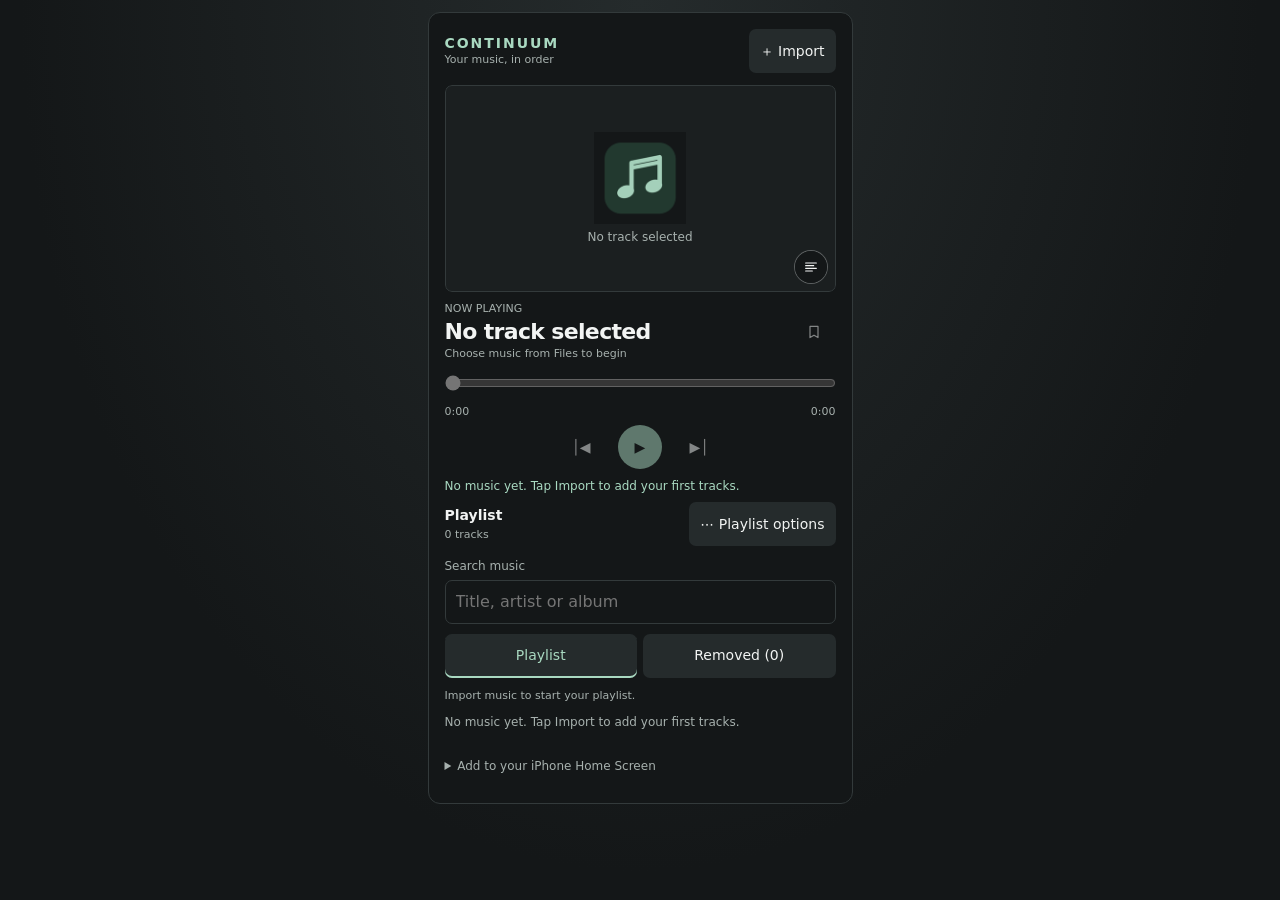
<file: index.html>
<!doctype html>
<html lang="en">
<head>
<meta charset="utf-8">
<meta name="viewport" content="width=device-width, initial-scale=1, viewport-fit=cover">
<meta name="theme-color" content="#141718">
<meta name="apple-mobile-web-app-capable" content="yes">
<meta name="apple-mobile-web-app-status-bar-style" content="black">
<meta name="description" content="A private music player for your own audio files.">
<title>Continuum Web</title>
<link rel="manifest" href="./manifest.webmanifest">
<link rel="apple-touch-icon" href="./icon-192.png">
<link rel="icon" href="./icon-192.png">
<link rel="stylesheet" href="./player.css?v=17">
<script defer src="./storage.js?v=17"></script>
<script defer src="./tags.js?v=17"></script>
<script defer src="./player.js?v=17"></script>
</head>
<body>
<div id="continuum-web">
  <section class="cp-phone" aria-label="Continuum Web music player">
    <header class="cp-head">
      <div><div class="cp-brand">CONTINUUM</div><div class="cp-small">Your music, in order</div></div>
      <button type="button" id="import" disabled>＋ Import</button>
      <input id="files" type="file" accept="audio/*,.mp3,.m4a,.aac,.wav,.flac,.aiff,.aif,.ogg,.opus,.caf" multiple hidden>
    </header>
    <main class="cp-main">
      <div class="cp-media">
        <div class="cp-cover" id="cover"><img id="cover-image" src="./icon-192.png" alt=""><span id="cover-note">No track selected</span></div>
        <div class="cp-lyrics-panel" id="lyrics-panel" hidden><div class="cp-lyrics" id="lyrics" role="region" tabindex="0" aria-label="Embedded lyrics">Choose a track to see its lyrics.</div></div>
        <button type="button" class="cp-media-toggle" id="media-toggle" aria-label="Show lyrics" title="Show lyrics" aria-controls="cover lyrics-panel">
          <span>
            <svg id="lyrics-icon" width="18" height="18" viewBox="0 0 24 24" fill="none" stroke="currentColor" stroke-width="1.8" stroke-linecap="round" aria-hidden="true"><path d="M4 6h16M4 10h12M4 14h16M4 18h10"/></svg>
            <svg id="art-icon" width="18" height="18" viewBox="0 0 24 24" fill="none" stroke="currentColor" stroke-width="1.8" stroke-linecap="round" stroke-linejoin="round" aria-hidden="true" hidden><rect x="3" y="3" width="18" height="18" rx="3"/><circle cx="8.5" cy="8.5" r="1.5"/><path d="m3 17 5-5 4 4 3-3 6 6"/></svg>
          </span>
        </button>
      </div>
      <div class="cp-current">
        <div><div class="cp-small">NOW PLAYING</div><h2 id="title">No track selected</h2><div class="cp-small" id="subtitle">Import audio from Files</div></div>
        <button type="button" class="cp-icon" id="bookmark" aria-label="Set resume marker" title="Set resume marker" disabled><svg width="18" height="20" viewBox="0 0 18 20" fill="none" aria-hidden="true"><path d="M4 3h10v14l-5-3-5 3z" stroke="currentColor" stroke-width="1.5" stroke-linejoin="round"/></svg></button>
      </div>
      <input type="range" min="0" max="1" value="0" step="0.1" id="seek" aria-label="Playback position" disabled>
      <div class="cp-time cp-small"><span id="elapsed">0:00</span><span id="duration">0:00</span></div>
      <div class="cp-controls">
        <button type="button" class="cp-icon" id="prev" aria-label="Previous track" disabled>│◀</button>
        <button type="button" class="cp-play" id="play" aria-label="Play" disabled>▶</button>
        <button type="button" class="cp-icon" id="next" aria-label="Next track" disabled>▶│</button>
      </div>
      <div id="player-status" class="cp-player-status" role="status" aria-live="polite"></div>
      <div id="recovery" class="cp-recovery" hidden><button type="button" id="recover-playback">Recover playback</button><button type="button" id="repair-music">Repair music from Files…</button><p class="cp-small">Your playlist and songs are kept. If a saved song is unreadable, select its original file to repair it in place.</p></div>
      <input id="repair-files" type="file" accept="audio/*,.mp3,.m4a,.aac,.wav,.flac,.aiff,.aif,.ogg,.opus,.caf" multiple hidden>
      <button type="button" id="resume" class="cp-resume" hidden>▶ Resume playlist</button>
      <div class="cp-list-head">
        <div><h3 id="playlist-name">Playlist</h3><span class="cp-small" id="count">0 tracks</span></div>
        <button type="button" id="playlist-options" aria-haspopup="dialog" aria-controls="playlist-menu">⋯ Playlist options</button>
      </div>
      <label class="cp-search-label" for="search">Search music</label>
      <input type="search" id="search" placeholder="Title, artist or album" autocomplete="off">
      <div class="cp-tabs" role="group" aria-label="Library view"><button type="button" id="active-tab" aria-pressed="true">Playlist</button><button type="button" id="removed-tab" aria-pressed="false">Removed (0)</button></div>
      <div class="cp-list" id="playlist"></div>
      <div class="cp-message" id="status" role="status">Opening your library…</div>
      <details class="cp-help"><summary>Add to your iPhone Home Screen</summary><p>In Safari, tap Share, then Add to Home Screen. Imported music stays on this device. Keep the original files in Files.</p><p>Version 17</p></details>
    </main>
    <dialog id="playlist-menu" aria-labelledby="playlist-menu-title">
      <h3 id="playlist-menu-title">Playlist options</h3>
      <button type="button" id="sort-az">Sort A–Z</button>
      <button type="button" id="shuffle-now" disabled>Shuffle playlist</button>
      <button type="button" id="restore-order" disabled>Restore previous order</button>
      <button type="button" id="repeat-playlist" aria-pressed="false">Repeat playlist: Off</button>
      <button type="button" id="shuffle-loop" aria-pressed="false">Shuffle on loop: Off</button>
      <button type="button" id="saved-open">Saved playlists</button>
      <button type="button" id="recover-open">Recover playback</button>
      <button type="button" id="repair-open">Repair music from Files…</button>
      <button type="button" id="backup-open">Backup and restore</button>
      <form method="dialog"><button>Done</button></form>
    </dialog>
    <dialog id="track-menu"><h3 id="menu-title">Track options</h3>
      <button type="button" id="move-up">Move up</button><button type="button" id="move-down">Move down</button>
      <button type="button" id="mark-track">Set resume marker</button><button type="button" id="remove-track">Remove from playlist</button>
      <form method="dialog"><button>Done</button></form>
    </dialog>
    <dialog id="saved-menu" aria-labelledby="saved-title">
      <h3 id="saved-title">Saved playlists</h3>
      <p class="cp-small">Save an arrangement and resume position. Songs stay in your library.</p>
      <label for="saved-select">Choose a playlist</label><select id="saved-select" size="4" aria-label="Saved playlists"></select>
      <button type="button" id="saved-load">Load selected playlist</button>
      <button type="button" id="saved-update">Update selected from current playlist</button>
      <button type="button" id="saved-rename">Rename selected playlist</button>
      <button type="button" id="saved-delete">Delete selected playlist</button>
      <button type="button" id="saved-new">Save current as…</button>
      <form method="dialog"><button>Done</button></form>
    </dialog>
    <dialog id="name-menu" aria-labelledby="name-title"><form id="name-form">
      <h3 id="name-title">Save playlist</h3><label for="playlist-input">Playlist name</label>
      <input id="playlist-input" maxlength="80" required autocomplete="off">
      <p id="name-error" class="cp-small" role="status"></p>
      <button type="submit">Save</button><button type="button" id="name-cancel">Cancel</button>
    </form></dialog>
    <dialog id="backup-menu" aria-labelledby="backup-title">
      <h3 id="backup-title">Backup and restore</h3>
      <p class="cp-small">A playlist backup saves order, saved playlists and resume positions. Restore it after importing the same songs. A full backup also includes all music, including Removed songs, and can be large.</p>
      <button type="button" id="backup-small">Download playlist backup</button>
      <button type="button" id="backup-full">Download full music backup</button>
      <button type="button" id="backup-restore">Restore a backup…</button>
      <input type="file" id="backup-file" accept=".continuum,.json,application/json,application/octet-stream" hidden>
      <p class="cp-small">Restore adds music and saved playlists. It restores the backed-up order and settings. Existing music is kept in the library.</p>
      <form method="dialog"><button>Done</button></form>
    </dialog>
    <audio id="audio" preload="metadata"></audio>
  </section>
</div>
</body>
</html>
</file>
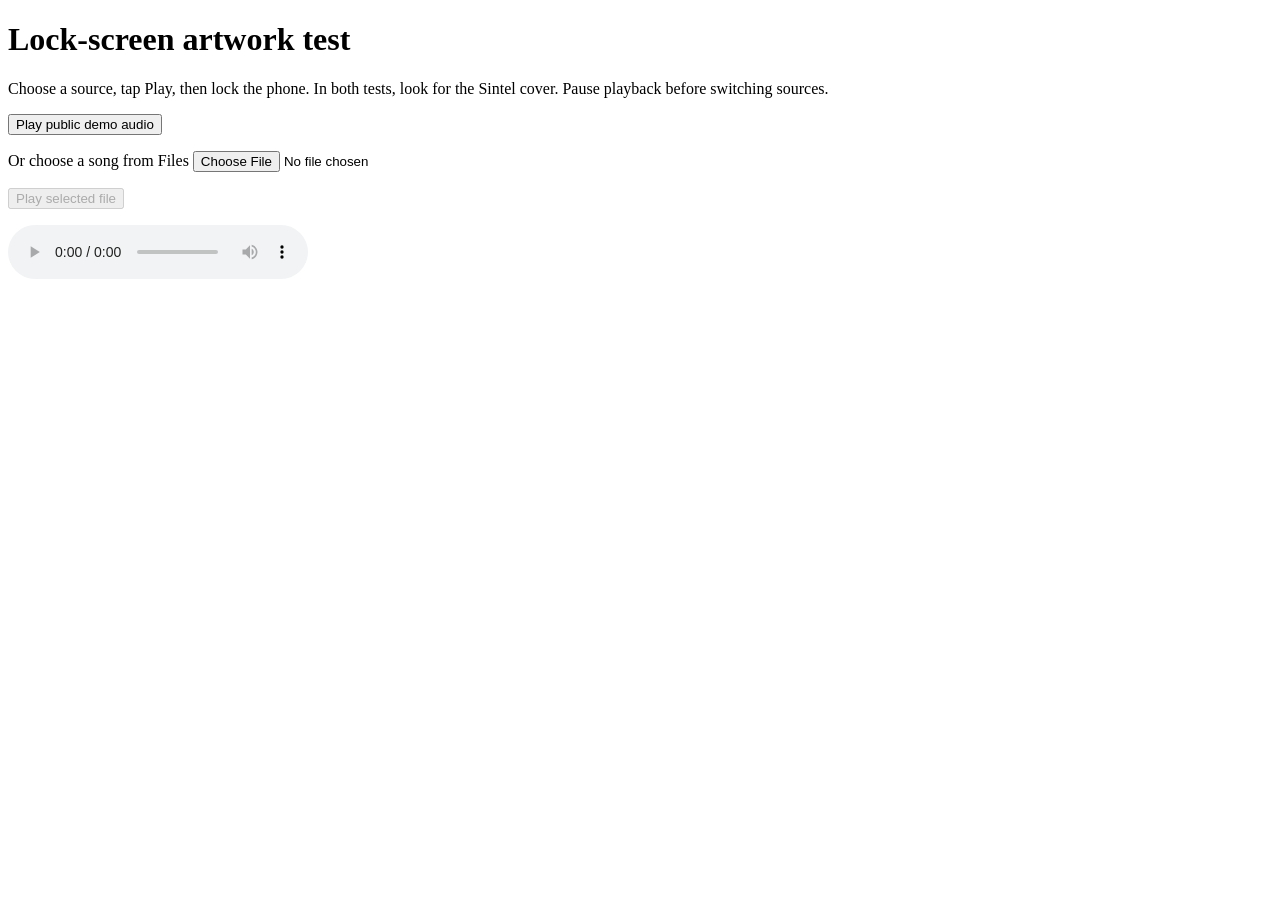
<file: lockscreen-test.html>
<!doctype html>
<html lang="en">
<meta charset="utf-8">
<meta name="viewport" content="width=device-width, initial-scale=1">
<title>Continuum lock-screen artwork test</title>
<h1>Lock-screen artwork test</h1>
<p>Choose a source, tap Play, then lock the phone. In both tests, look for the Sintel cover. Pause playback before switching sources.</p>
<button id="sample">Play public demo audio</button>
<p><label>Or choose a song from Files <input id="file" type="file" accept="audio/*,.mp3,.m4a"></label></p>
<button id="local" disabled>Play selected file</button>
<p id="status" role="status"></p>
<audio id="audio" controls preload="none"></audio>
<script>
"use strict";
const audio = document.getElementById("audio");
const picker = document.getElementById("file");
const local = document.getElementById("local");
const status = document.getElementById("status");
const base = "https://chrome.dev/media-session/sintel/";
let fileURL;
let attempt = 0;

async function play(source, label) {
  const current = ++attempt;
  audio.src = source;
  try {
    await audio.play();
    if (current !== attempt) return;
    if (!navigator.mediaSession) throw new Error("Media Session is unavailable");
    navigator.mediaSession.metadata = new MediaMetadata({
      title: label,
      artist: "Continuum artwork test",
      artwork: [96, 128, 192, 256, 384, 512].map(size => ({
        src: base + "artwork-" + size + ".png",
        sizes: size + "x" + size,
        type: "image/png"
      }))
    });
    status.textContent = label + " is playing. Lock the phone and check for Sintel.";
  } catch (error) {
    if (current === attempt) status.textContent = error.message || "Playback failed.";
  }
}

document.getElementById("sample").onclick = () => play(base + "snow-fight.mp3", "Public demo audio");
picker.onchange = () => { local.disabled = !picker.files.length; };
local.onclick = () => {
  if (!picker.files.length) return;
  const previous = fileURL;
  fileURL = URL.createObjectURL(picker.files[0]);
  play(fileURL, "Local file audio");
  if (previous) URL.revokeObjectURL(previous);
};
</script>
</html>
</file>
<file: player.css>
#continuum-web{padding:16px 0;display:grid;justify-items:center}
#continuum-web .cp-phone{color-scheme:dark;--cp-bg:#141718;--cp-fg:#f2f4f3;--cp-soft:#a7b1ae;--cp-accent:#a9d9c1;--cp-line:#333a3b;--cp-pane:#252b2c;position:relative;width:min(100%,367px);box-sizing:border-box;overflow:hidden;border:1px solid #333a3b;border-radius:27px;background:var(--cp-bg);color:var(--cp-fg);font:14px/1.35 system-ui,sans-serif}
#continuum-web .cp-status,#continuum-web .cp-head,#continuum-web .cp-current,#continuum-web .cp-time,#continuum-web .cp-list-head{display:flex;align-items:center;justify-content:space-between;gap:8px}
#continuum-web .cp-head{padding:9px 16px 12px}
#continuum-web .cp-brand{letter-spacing:.18em;font-weight:650;color:var(--cp-accent)}
#continuum-web .cp-main{padding:0 16px 10px}
#continuum-web .cp-small,#continuum-web small,#continuum-web time{font-size:11px;color:var(--cp-soft)}
#continuum-web h2,#continuum-web h3{margin:0;color:inherit}
#continuum-web h2{font-size:22px;letter-spacing:-.03em}
#continuum-web h3{font-size:14px}
#continuum-web button{min-height:44px;background:var(--cp-pane);color:inherit;border:0;border-radius:7px;padding:0 11px;font:inherit;cursor:pointer;display:inline-flex;align-items:center;justify-content:center;gap:6px}
#continuum-web button,#continuum-web summary{touch-action:manipulation}
#continuum-web button:active:not(:disabled){filter:brightness(1.15)}
#continuum-web button svg{width:16px;height:16px}
#continuum-web .cp-icon{width:44px;background:transparent}
#continuum-web .cp-cover{height:155px;position:relative;overflow:hidden;isolation:isolate;border-radius:13px;background:linear-gradient(150deg,#293a58 0%,#384c60 55%,#9e6865 100%);color:#fff5e5}
#continuum-web .cp-current{margin-top:10px}
#continuum-web input{display:block;width:100%;margin:5px 0 1px;accent-color:var(--cp-accent)}
#continuum-web #seek{height:44px;margin:0;touch-action:pan-y pinch-zoom}
#continuum-web .cp-time{font-variant-numeric:tabular-nums}
#continuum-web .cp-controls{display:flex;justify-content:center;align-items:center;gap:15px;margin:5px 0 9px}
#continuum-web .cp-play{width:44px;border-radius:50%;background:var(--cp-accent);color:#141718}
#continuum-web .cp-list-head{margin-bottom:4px}
#continuum-web .cp-row{position:relative;border-top:1px solid var(--cp-line)}
#continuum-web .cp-row button{width:100%;justify-content:flex-start;background:transparent;text-align:left;padding:0 6px;gap:9px}
#continuum-web .cp-row button[aria-pressed=true]{color:var(--cp-accent);background:var(--cp-pane)}
#continuum-web .cp-row small{display:block}
#continuum-web .cp-index{color:var(--cp-soft);font-size:11px}
#continuum-web time{margin-left:auto}
#continuum-web .cp-marker{display:block;padding:3px 6px;color:var(--cp-accent);font-size:10px;letter-spacing:.1em}
#continuum-web [hidden]{display:none!important}
html{color-scheme:dark;background:#141718}
body{margin:0;background:radial-gradient(ellipse at top,#252b2c,#141718 620px);min-height:100vh}
#continuum-web{padding:12px 10px max(12px,env(safe-area-inset-bottom))}
#continuum-web .cp-phone{width:min(100%,425px);border-radius:12px}
#continuum-web .cp-head{padding-top:16px}
#continuum-web .cp-cover{height:clamp(150px,46vw,205px)}
#continuum-web .cp-main{padding-bottom:14px}
#continuum-web [data-title],#continuum-web .cp-track{overflow-wrap:anywhere}
#continuum-web .cp-row{display:grid;grid-template-columns:minmax(0,1fr) 44px;align-items:center}
#continuum-web .cp-row button{min-width:0}
#continuum-web .cp-row .cp-menu{justify-content:center}
#continuum-web .cp-marker{grid-column:1/-1}
#continuum-web button:disabled{opacity:.5;cursor:default}
#continuum-web .cp-message{margin:10px 0;color:var(--cp-soft);font-size:12px}
#continuum-web .cp-resume{width:100%;color:var(--cp-accent);margin:2px 0 12px}
#continuum-web dialog{box-sizing:border-box;border:1px solid var(--cp-line);border-radius:16px;background:var(--cp-pane);color:var(--cp-fg);padding:16px;width:min(302px,calc(100% - 24px));max-height:calc(100vh - 24px);max-height:calc(100dvh - 24px);overflow-y:auto;overflow-wrap:anywhere}
#continuum-web dialog::backdrop{background:#080c15b5}
#continuum-web dialog button{display:flex;width:100%;margin-top:6px;background:var(--cp-bg)}
#continuum-web dialog button[aria-pressed=true]{color:var(--cp-accent)}
#continuum-web .cp-help{margin-top:14px;color:var(--cp-soft);font-size:12px}
#continuum-web .cp-help summary{box-sizing:border-box;min-height:44px;cursor:pointer;padding:13px 0}
@media (display-mode:standalone){body{background:#141718}#continuum-web{padding-top:max(0px,env(safe-area-inset-top));padding-left:0;padding-right:0}#continuum-web .cp-phone{border:0;border-radius:0;min-height:100vh}}

#continuum-web .cp-cover{background:#1b1f20;display:grid;place-items:center;border:1px solid #333a3b;border-radius:7px} #continuum-web .cp-cover img{width:92px;height:92px;object-fit:contain;opacity:.9} #continuum-web .cp-brand{letter-spacing:.14em} #continuum-web .cp-row .cp-marker{display:flex;align-items:center;gap:8px} #continuum-web .cp-marker::after{content:'';height:1px;background:var(--cp-accent);flex:1;opacity:.65}
#continuum-web .cp-media{position:relative;display:grid;align-content:center;min-height:120px}
#continuum-web .cp-media-toggle{position:absolute;right:3px;bottom:3px;z-index:1;width:44px;min-height:44px;padding:0;background:transparent}
#continuum-web .cp-media-toggle span{display:grid;place-items:center;width:32px;height:32px;border-radius:50%;background:#141718ed;color:#f2f4f3;box-shadow:0 0 0 1px #f2f4f34d}
#continuum-web .cp-cover{align-content:center;gap:5px}
#continuum-web .cp-cover.has-art{display:block;height:auto}
#continuum-web .cp-cover.has-art img{display:block;width:100%;height:auto;opacity:1}
#continuum-web .cp-cover.has-art span{display:none}
#continuum-web #cover-note{font-size:12px;color:var(--cp-soft)}
#continuum-web .cp-cover[aria-hidden=true]{pointer-events:none;filter:blur(10px)}
#continuum-web .cp-lyrics-panel{position:absolute;inset:0;box-sizing:border-box;display:flex;flex-direction:column;padding-bottom:46px;background:rgba(10,14,15,.60);border:1px solid var(--cp-line);border-radius:7px}
#continuum-web .cp-lyrics{flex:1;box-sizing:border-box;min-height:0;overflow-y:auto;overscroll-behavior-y:contain;touch-action:pan-y pinch-zoom;-webkit-overflow-scrolling:touch;padding:16px;color:var(--cp-fg);white-space:pre-wrap;overflow-wrap:anywhere;line-height:1.65}

#continuum-web .cp-media{overflow:hidden;border-radius:7px}

#continuum-web .cp-lyrics{text-shadow:0 1px 3px #000,0 0 8px #0008}
#continuum-web .cp-search-label{display:block;margin:12px 0 4px;color:var(--cp-soft);font-size:12px}
#continuum-web input[type=search],#continuum-web #playlist-input,#continuum-web select{box-sizing:border-box;min-height:44px;width:100%;border:1px solid var(--cp-line);border-radius:7px;background:var(--cp-bg);color:var(--cp-fg);padding:10px;font:16px system-ui,sans-serif}
#continuum-web select{margin:8px 0;min-height:120px}
#continuum-web .cp-tabs{display:flex;gap:6px;margin:10px 0}
#continuum-web .cp-tabs button{flex:1}
#continuum-web .cp-tabs button[aria-pressed=true]{color:var(--cp-accent);box-shadow:inset 0 -2px var(--cp-accent)}
#continuum-web .cp-row{grid-template-columns:44px minmax(0,1fr) 44px}
#continuum-web .cp-row .cp-drag{justify-content:center;touch-action:none;color:var(--cp-soft);font-size:22px;padding:0}
#continuum-web .cp-row .cp-song{padding:9px 4px;min-height:56px}
#continuum-web .cp-row .cp-song:disabled{opacity:1}
#continuum-web .cp-track{min-width:0}
#continuum-web .cp-track small{font-size:11px;margin-top:3px}
#continuum-web .cp-dragging{opacity:.55}
#continuum-web .cp-drop-target{box-shadow:inset 0 3px var(--cp-accent)}
#continuum-web :focus-visible{outline:2px solid var(--cp-accent);outline-offset:2px}

#continuum-web .cp-row .cp-drag:disabled{touch-action:pan-y pinch-zoom}

#continuum-web .cp-player-status{font-size:12px;color:var(--cp-accent);overflow-wrap:anywhere}
#continuum-web .cp-player-status:not(:empty){margin:8px 0}
#continuum-web .cp-recovery{padding:10px;margin:10px 0;border:1px solid var(--cp-accent);border-radius:7px}
#continuum-web .cp-recovery button{width:100%;margin:3px 0}
</file>
